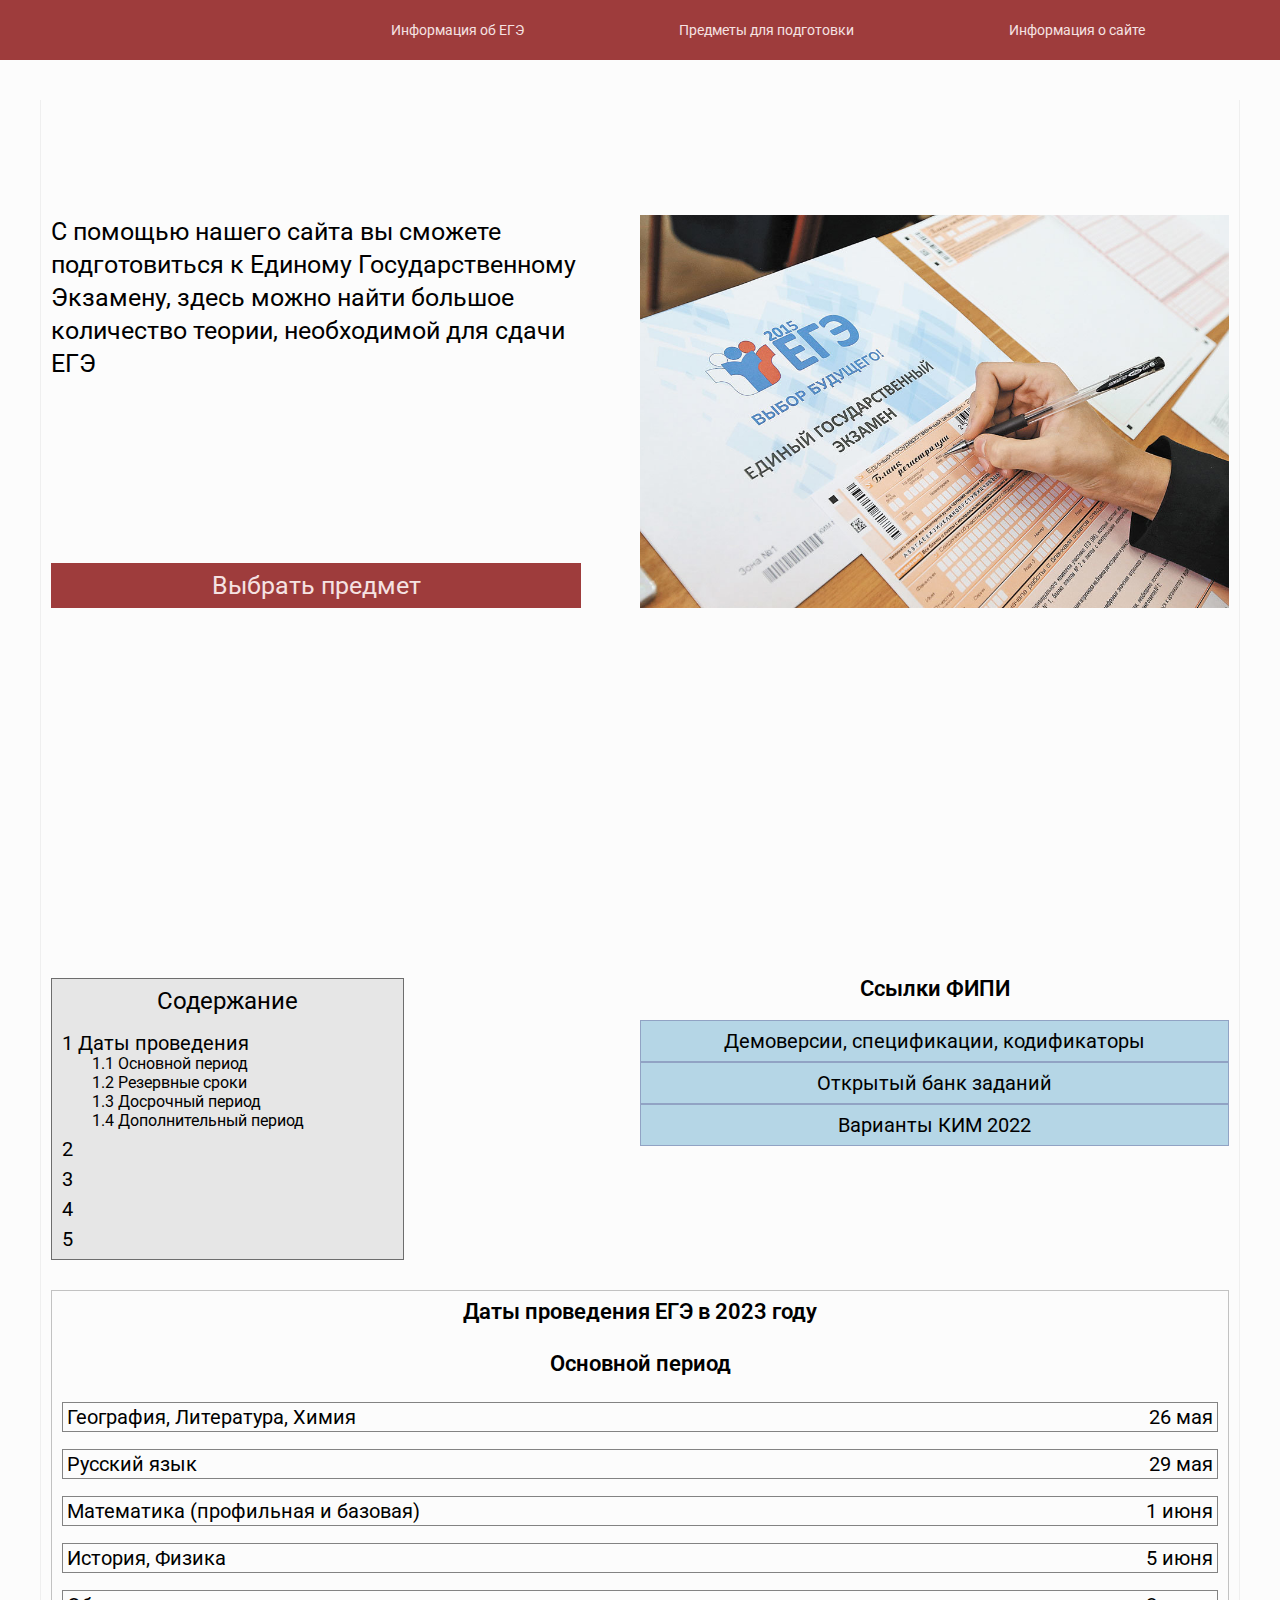
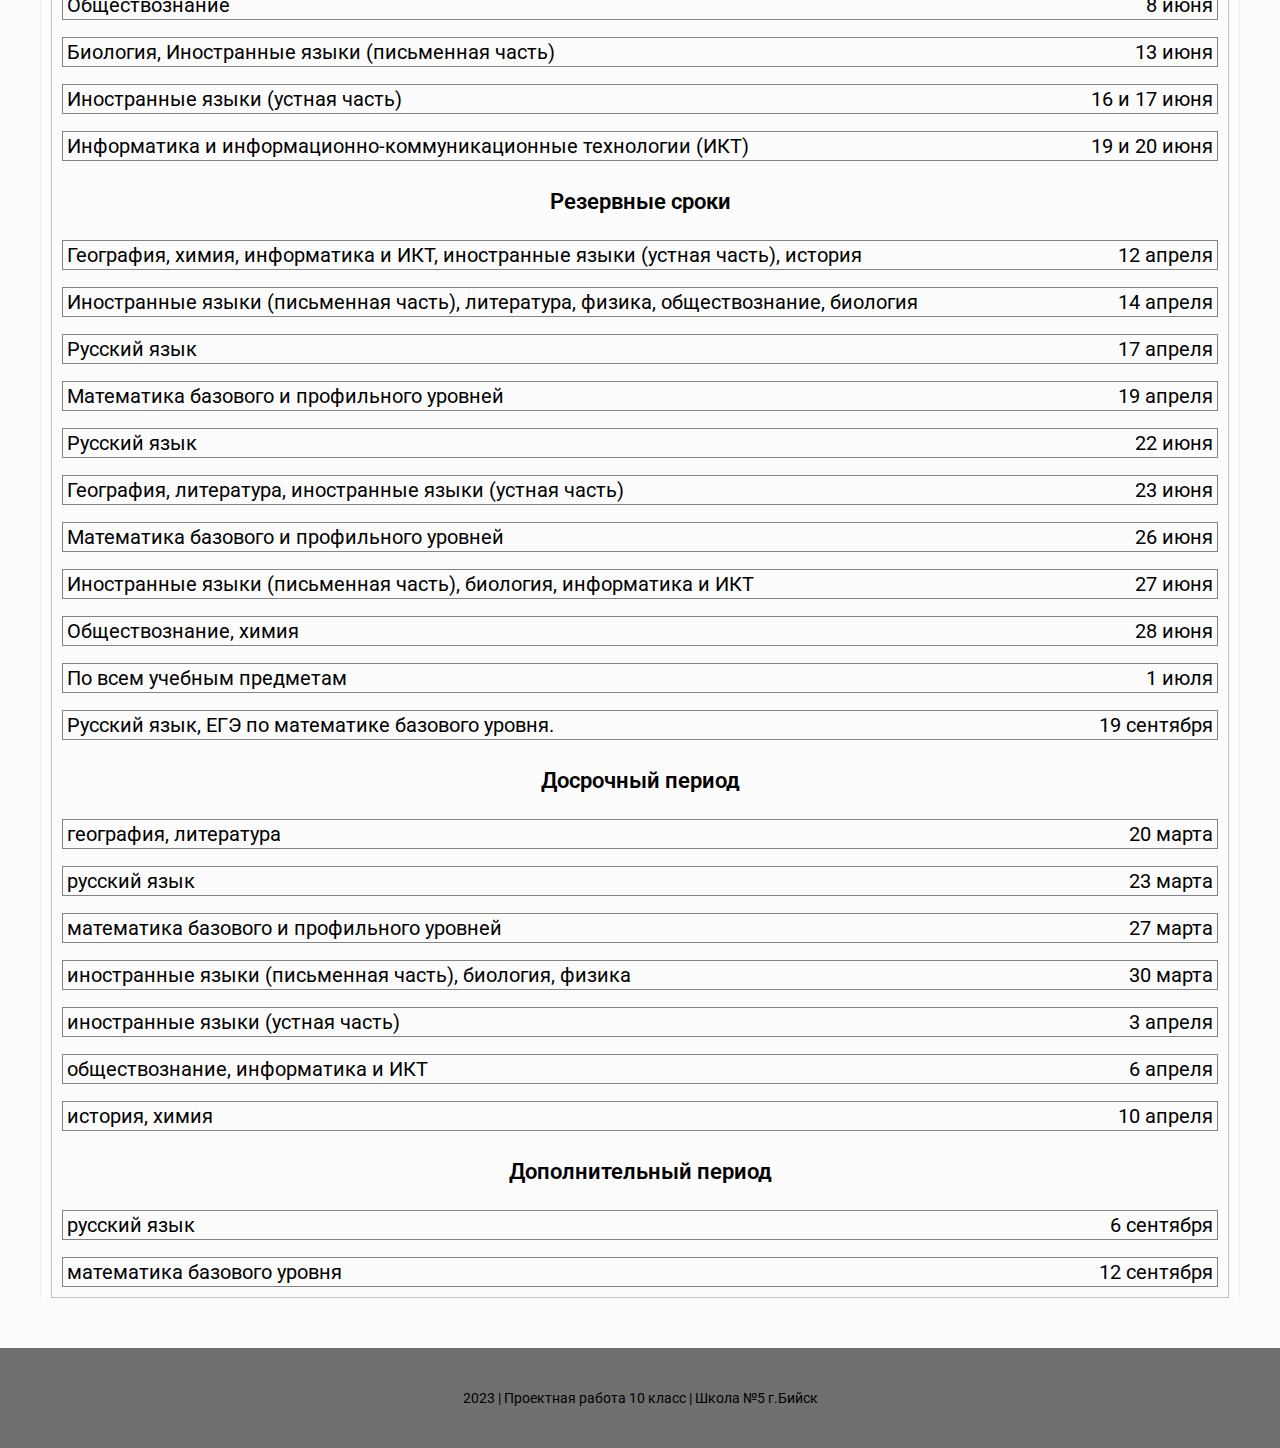
<file: index.html>
<!DOCTYPE html>
<html lang="ru">
	<head>
		<title>Информация об ЕГЭ</title>
		<link rel="stylesheet" href="css/style.css" />
		<meta charset="UTF-8">
		<meta name="viewport" content="width=device-width">
	</head>

	<body>
		<div class="wrapper">
			<header class="header">
				<ul class="header__list">
					<ul class="list__container">
						<li class="list__point"><a href="index.html">Информация об ЕГЭ</a></li>
						<li class="list__point"><a href="choice.html">Предметы для подготовки</a></li>
						<li class="list__point"><a href="#">Информация о сайте</a></li>
					</ul>
				</ul>
			</header>
			<main class="main">
				<div class="main__inner">
					<div class="main__firstpanel">
						<div class="firstpanel__left">
							<div class="firstpanel__txt">С помощью нашего сайта вы сможете подготовиться к Единому Государственному
								Экзамену, здесь можно найти большое количество теории,
								необходимой для сдачи ЕГЭ
							</div>
							<a href="choice.html" class="firstpanel__button">Выбрать предмет</a>
						</div>
						<div class="firstpanel__image">
							<img src="img/ege2.jpg" alt="">
						</div>
					</div>
					<div class="main__secondpanel">
						<div class="main__content">
							<div class="content__title">Содержание</div>
							<ul class="content__list">
								<li class="content__item"><a href="#dates">1 Даты проведения</a>
									<li class="content__subitem"><a href="#dates1">1.1 Основной период</a></li>
									<li class="content__subitem"><a href="#dates2">1.2 Резервные сроки</a></li>
									<li class="content__subitem"><a href="#dates3">1.3 Досрочный период</a></li>
									<li class="content__subitem"><a href="#dates4">1.4 Дополнительный период</a></li>
								</li>
								<li class="content__item">2 </li>
								<li class="content__item">3 </li>
								<li class="content__item">4 </li>
								<li class="content__item">5 </li>
							</ul>
						</div>
						<div class="main__fipilinks">
							<div class="fipilinks__title">Ссылки ФИПИ</div>
							<ul class="fipilinks__list">
								<a class="fipilinks__item" href="https://fipi.ru/ege/demoversii-specifikacii-kodifikatory">Демоверсии, спецификации, кодификаторы</a>
								<a class="fipilinks__item" href="https://fipi.ru/ege/otkrytyy-bank-zadaniy-ege">Открытый банк заданий</a>
								<a class="fipilinks__item" href="https://fipi.ru/ege/otkrytyy-bank-zadaniy-ege/otkrytyye-varianty-kim-ege">Варианты КИМ 2022</a>
							</ul>
						</div>
					</div>
					<div class="main__dates" id="dates">
						<div class="dates__title">Даты проведения ЕГЭ в 2023 году</div>
						<div class="dates__subtitle" id="dates1">Основной период</div>
						<ul class="dates__dates">
							<li class="dates__item"><div class="item__left">География, Литература, Химия</div><div class="item__right">26 мая</div></li>
							<li class="dates__item"><div class="item__left">Русский язык</div><div class="item__right">29 мая</div></li>
							<li class="dates__item"><div class="item__left">Математика (профильная и базовая)</div><div class="item__right">1 июня</div></li>
							<li class="dates__item"><div class="item__left">История, Физика</div><div class="item__right">5 июня</div></li>
							<li class="dates__item"><div class="item__left">Обществознание</div><div class="item__right">8 июня</div></li>
							<li class="dates__item"><div class="item__left">Биология, Иностранные языки (письменная часть)</div><div class="item__right">13 июня</div></li>
							<li class="dates__item"><div class="item__left">Иностранные языки (устная часть)</div><div class="item__right">16 и 17 июня</div></li>
							<li class="dates__item"><div class="item__left">Информатика и информационно-коммуникационные технологии (ИКТ)</div><div class="item__right">19 и 20 июня</div></li>
						</ul>
						<div class="dates__subtitle" id="dates2">Резервные сроки</div>
						<ul class="dates__dates">
							<li class="dates__item"><div class="item__left">География, химия, информатика и ИКТ, иностранные языки (устная часть), история</div><div class="item__right">12 апреля</div></li>
							<li class="dates__item"><div class="item__left">Иностранные языки (письменная часть), литература, физика, обществознание, биология</div><div class="item__right">14 апреля</div></li>
							<li class="dates__item"><div class="item__left">Русский язык</div><div class="item__right">17 апреля</div></li>
							<li class="dates__item"><div class="item__left">Математика базового и профильного уровней</div><div class="item__right">19 апреля</div></li>
							<li class="dates__item"><div class="item__left">Русский язык</div><div class="item__right">22 июня</div></li>
							<li class="dates__item"><div class="item__left">География, литература, иностранные языки (устная часть)</div><div class="item__right">23 июня</div></li>
							<li class="dates__item"><div class="item__left">Математика базового и профильного уровней</div><div class="item__right">26 июня</div></li>
							<li class="dates__item"><div class="item__left">Иностранные языки (письменная часть), биология, информатика и ИКТ</div><div class="item__right">27 июня</div></li>
							<li class="dates__item"><div class="item__left">Обществознание, химия</div><div class="item__right">28 июня</div></li>
							<li class="dates__item"><div class="item__left">По всем учебным предметам</div><div class="item__right">1 июля</div></li>
							<li class="dates__item"><div class="item__left">Русский язык, ЕГЭ по математике базового уровня.</div><div class="item__right">19 сентября</div></li>
						</ul>
						<div class="dates__subtitle" id="dates3">Досрочный период</div>
						<ul class="dates__dates">
							<li class="dates__item"><div class="item__left">география, литература</div><div class="item__right">20 марта</div></li>
							<li class="dates__item"><div class="item__left">русский язык</div><div class="item__right">23 марта</div></li>
							<li class="dates__item"><div class="item__left">математика базового и профильного уровней</div><div class="item__right">27 марта</div></li>
							<li class="dates__item"><div class="item__left">иностранные языки (письменная часть), биология, физика</div><div class="item__right">30 марта</div></li>
							<li class="dates__item"><div class="item__left">иностранные языки (устная часть)</div><div class="item__right">3 апреля</div></li>
							<li class="dates__item"><div class="item__left">обществознание, информатика и ИКТ</div><div class="item__right">6 апреля</div></li>
							<li class="dates__item"><div class="item__left">история, химия</div><div class="item__right">10 апреля</div></li>
						</ul>
						<div class="dates__subtitle" id="dates4">Дополнительный период</div>
						<ul class="dates__dates">
							<li class="dates__item"><div class="item__left">русский язык</div><div class="item__right">6 сентября</div></li>
							<li class="dates__item"><div class="item__left">математика базового уровня</div><div class="item__right">12 сентября</div></li>
						</ul>
					</div>
				</div>
			</main>
			<footer class="footer">
				<div class="footer__info">2023 | Проектная работа 10 класс | Школа №5 г.Бийск</div>
			</footer>
		</div>
	</body>
</html>
</file>
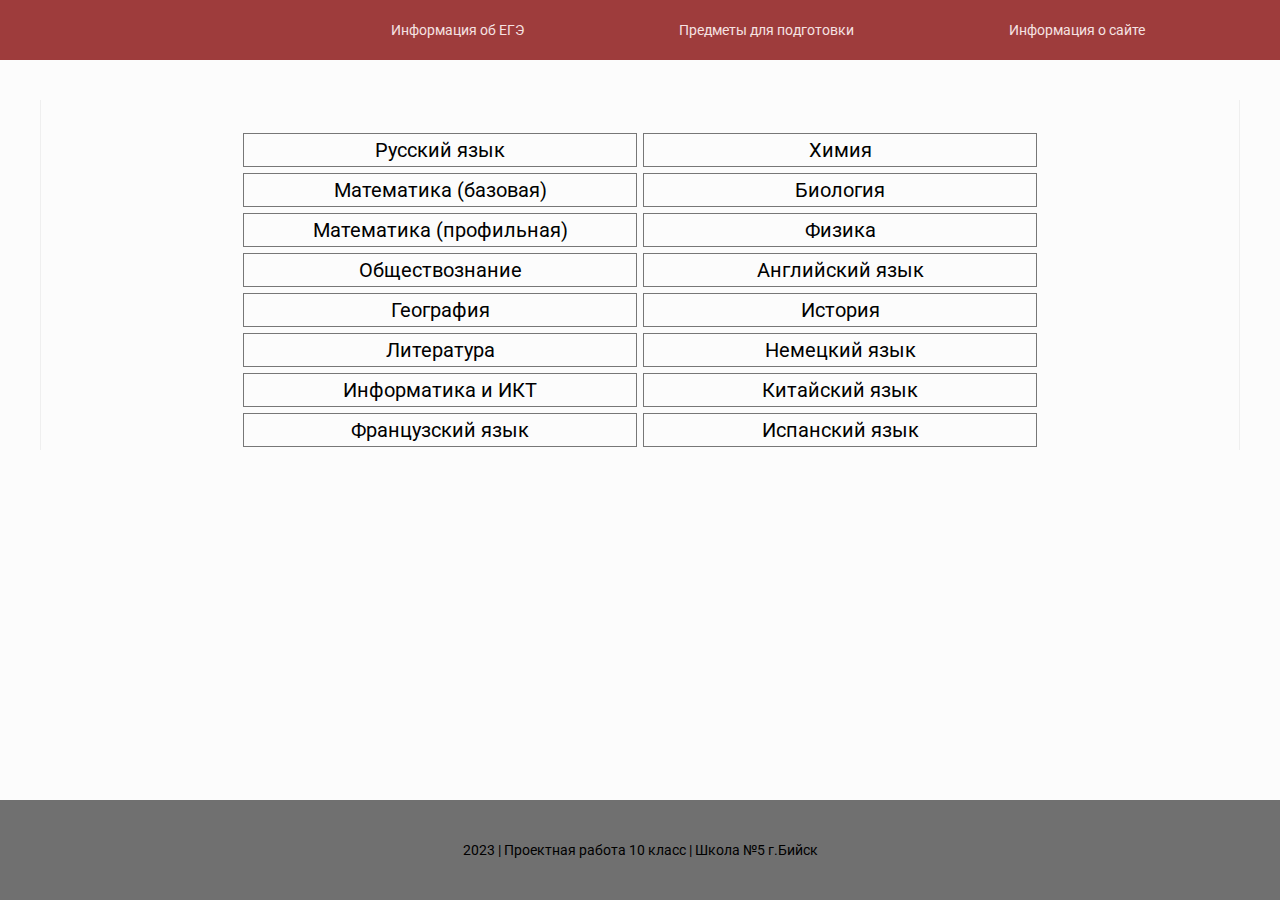
<file: choice.html>
<!DOCTYPE html>
<html lang="ru">
	<head>
		<title>Выбор предмета</title>
		<link rel="stylesheet" href="css/style.css" />
		<meta charset="UTF-8">
        <meta name="viewport" content="width=device-width">
	</head>

	<body>
		<div class="wrapper">
            <header class="header">
                <ul class="header__list">
                    <ul class="list__container">
                        <li class="list__point"><a href="index.html">Информация об ЕГЭ</a></li>
						<li class="list__point"><a href="choice.html">Предметы для подготовки</a></li>
                        <li class="list__point"><a href="#">Информация о сайте</a></li>
                    </ul>
                </ul>
            </header>
                    <main class="main">
                        <div class="main__inner">
                            <div class="main__lists">
                                <div class="main__list">
                                    <a href="#" class="list__item">Русский язык</a>
                                    <a href="#" class="list__item">Математика (базовая)</a>
                                    <a href="mathprofiltheory.html" class="list__item">Математика (профильная)</a>
                                    <a href="#" class="list__item">Обществознание</a>
                                    <a href="#" class="list__item">География</a>
                                    <a href="#" class="list__item">Литература</a>
                                    <a href="#" class="list__item">Информатика и ИКТ</a>
                                    <a href="#" class="list__item">Французский язык</a>
                                </div>
                                <div class="main__list">
                                    <a href="#" class="list__item">Химия</a>
                                    <a href="#" class="list__item">Биология</a>
                                    <a href="#" class="list__item">Физика</a>
                                    <a href="#" class="list__item">Английский язык</a>
                                    <a href="#" class="list__item">История</a>
                                    <a href="#" class="list__item">Немецкий язык</a>
                                    <a href="#" class="list__item">Китайский язык</a>
                                    <a href="#" class="list__item">Испанский язык</a>
                                </div>
                            </div>
                        </div>
                    </main>
            <footer class="footer">
                <div class="footer__info">2023 | Проектная работа 10 класс | Школа №5 г.Бийск</div>
            </footer>
        </div>
	</body>
</html>
</file>
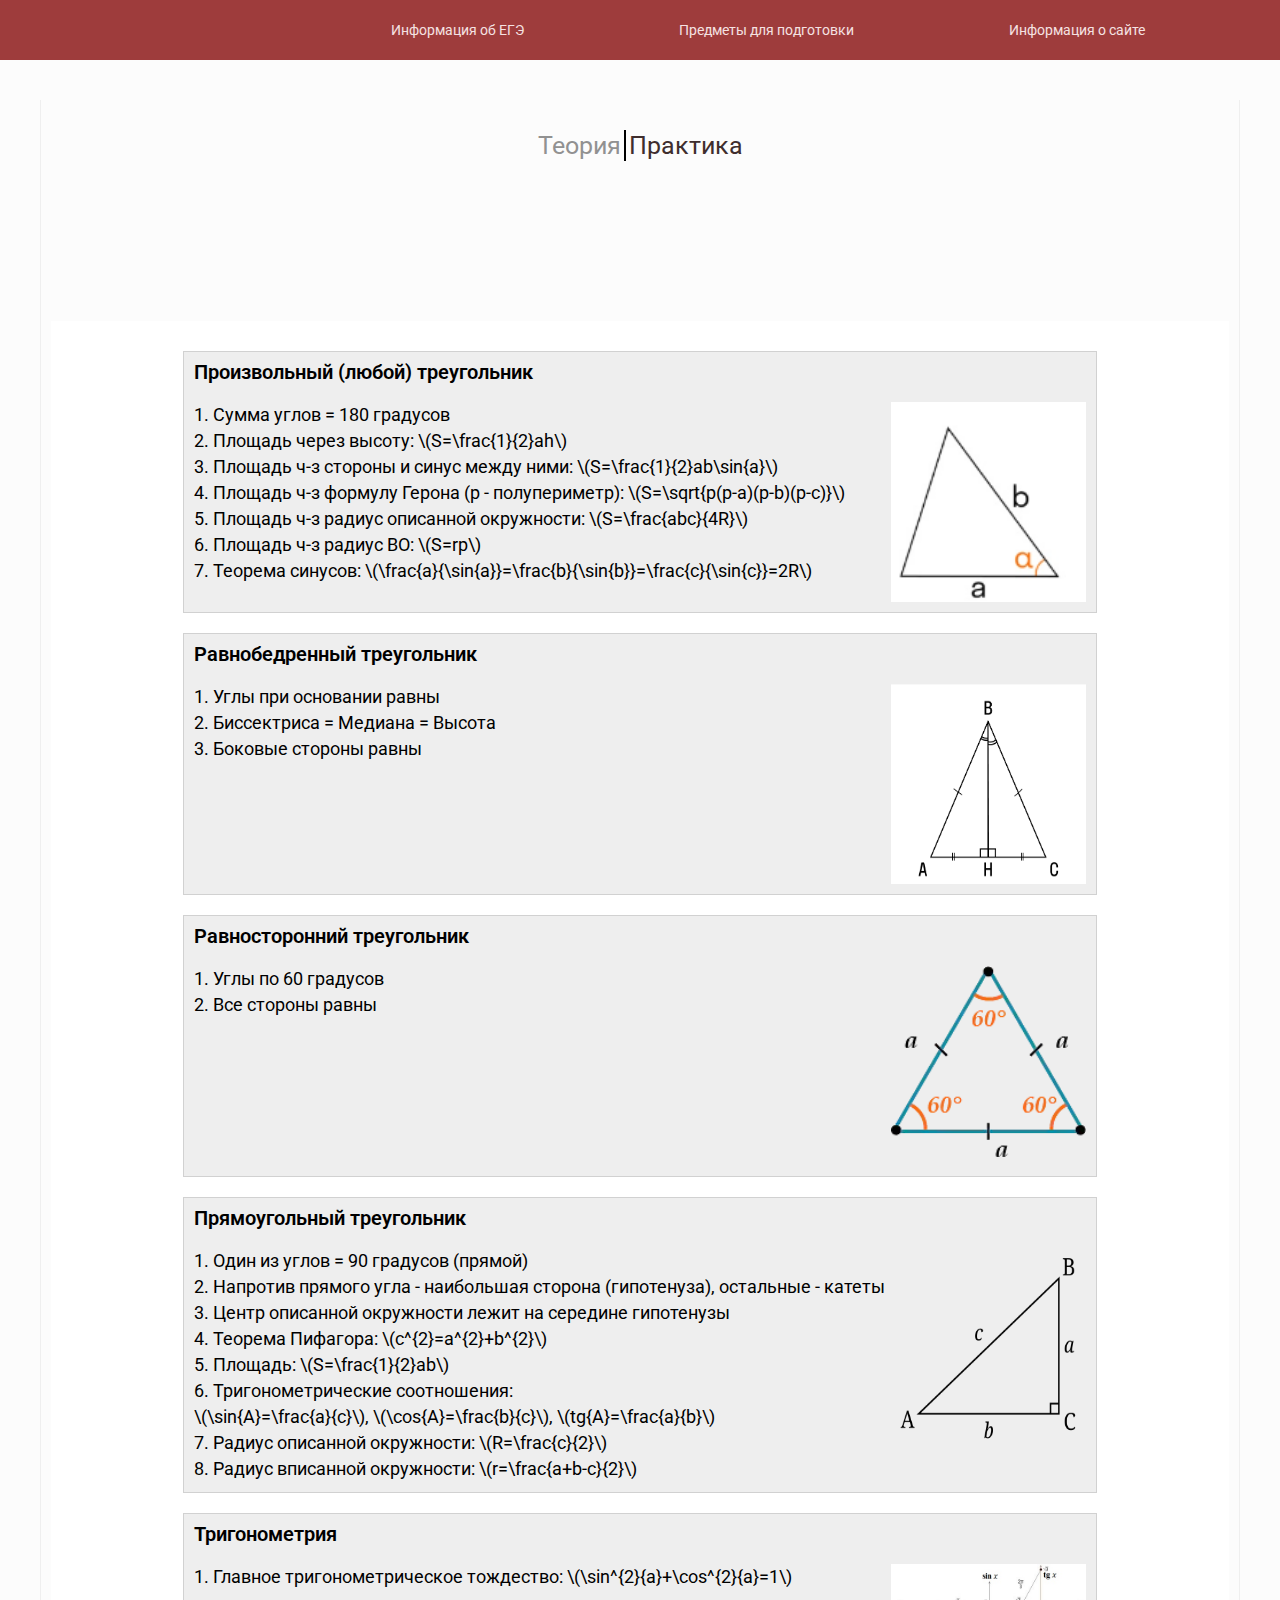
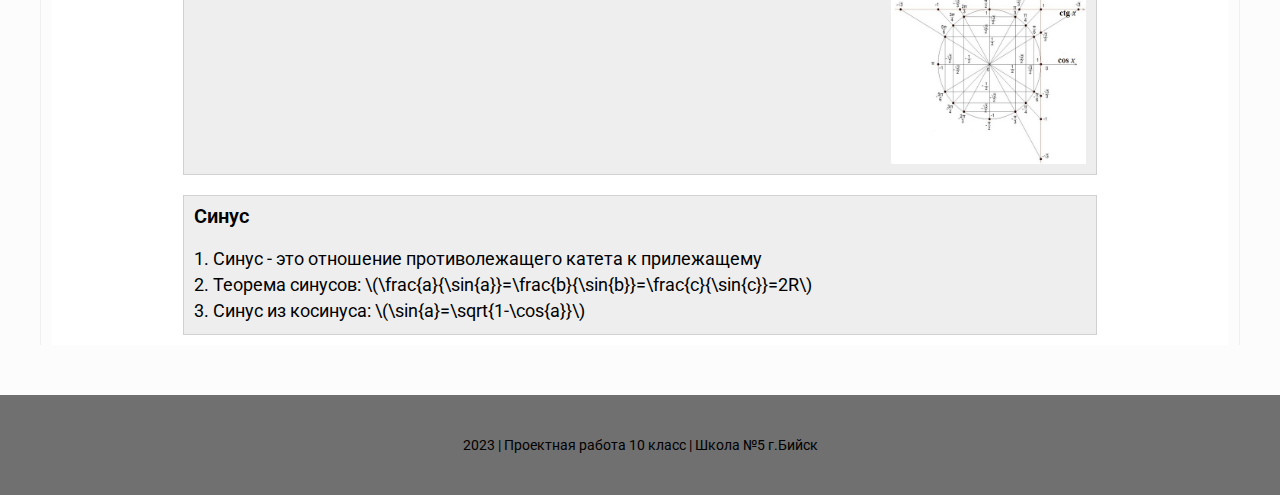
<file: mathprofiltheory.html>
<!DOCTYPE html>
<html lang="ru">
	<head>
		<title>Теория | Математика (профиль)</title>
		<link rel="stylesheet" href="css/style.css" />
		<meta charset="UTF-8">
		<meta name="viewport" content="width=device-width">
	</head>

	<body>
		<div class="wrapper">
			<header class="header">
				<ul class="header__list">
					<ul class="list__container">
						<li class="list__point"><a href="index.html">Информация об ЕГЭ</a></li>
						<li class="list__point"><a href="choice.html">Предметы для подготовки</a></li>
						<li class="list__point"><a href="#">Информация о сайте</a></li>
					</ul>
				</ul>
			</header>
			<main class="main">
				<div class="main__inner">
							<div class="main__choicepanel">
									<div class="choicepanel__point"><a href="mathprofiltheory.html" class="clicked">Теория</a></div>
									<div class="choicepanel__point"><a href="mathprofilpractice.html">Практика</a></div>
							</div>
					<div class="main__theorypanel">
						<ul class="theorypanel__list">
							<li class="theorypanel__theorypoint">
								<div class="theorypoint__title">Произвольный (любой) треугольник</div>
								<div class="theorypoint__main">
									<div class="theorypoint__theory">
										1. Сумма углов = 180 градусов <br>
										2. Площадь через высоту: \(S=\frac{1}{2}ah\) <br>
										3. Площадь ч-з стороны и синус между ними: \(S=\frac{1}{2}ab\sin{a}\) <br>
										4. Площадь ч-з формулу Герона (p - полупериметр): \(S=\sqrt{p(p-a)(p-b)(p-c)}\) <br>
										5. Площадь ч-з радиус описанной окружности: \(S=\frac{abc}{4R}\) <br>
										6. Площадь ч-з радиус ВО: \(S=rp\) <br>
										7. Теорема синусов: \(\frac{a}{\sin{a}}=\frac{b}{\sin{b}}=\frac{c}{\sin{c}}=2R\)
									</div>
									<div class="theorypoint__img"><img src="img/proizvtriangle.png" alt=""></div>
								</div>
							</li>
							<li class="theorypanel__theorypoint">
								<div class="theorypoint__title">Равнобедренный треугольник</div>
								<div class="theorypoint__main">
									<div class="theorypoint__theory">
										1. Углы при основании равны <br>
										2. Биссектриса = Медиана = Высота <br>
										3. Боковые стороны равны <br>
									</div>
									<div class="theorypoint__img"><img src="img/rbtriangle.png" alt=""></div>
								</div>
							</li>
							<li class="theorypanel__theorypoint">
								<div class="theorypoint__title">Равносторонний треугольник</div>
								<div class="theorypoint__main">
									<div class="theorypoint__theory">
										
										1. Углы по 60 градусов <br>
										2. Все стороны равны 

									</div>
									<div class="theorypoint__img"><img src="img/rstriangle.webp" alt=""></div>
								</div>
							</li>
							<li class="theorypanel__theorypoint">
								<div class="theorypoint__title">Прямоугольный треугольник</div>
								<div class="theorypoint__main">
									<div class="theorypoint__theory">
										1. Один из углов = 90 градусов (прямой) <br>
										2. Напротив прямого угла - наибольшая сторона (гипотенуза), остальные - катеты <br>
										3. Центр описанной окружности лежит на середине гипотенузы <br>
										4. Теорема Пифагора: \(c^{2}=a^{2}+b^{2}\) <br>
										5. Площадь: \(S=\frac{1}{2}ab\) <br>
										6. Тригонометрические соотношения: <br> \(\sin{A}=\frac{a}{c}\), \(\cos{A}=\frac{b}{c}\), \(tg{A}=\frac{a}{b}\) <br>
										7. Радиус описанной окружности: \(R=\frac{c}{2}\) <br>
										8. Радиус вписанной окружности: \(r=\frac{a+b-c}{2}\)

									</div>
									<div class="theorypoint__img"><img src="img/putriangle.png" alt=""></div>
								</div>
							</li>
							<li class="theorypanel__theorypoint">
								<div class="theorypoint__title">Тригонометрия</div>
								<div class="theorypoint__main">
									<div class="theorypoint__theory">
										1. Главное тригонометрическое тождество: \(\sin^{2}{a}+\cos^{2}{a}=1\) <br>
									</div>
									<div class="theorypoint__img"><img src="img/circle.jpg" alt=""></div>
								</div>
							</li>
							<li class="theorypanel__theorypoint">
								<div class="theorypoint__title">Синус</div>
								<div class="theorypoint__main">
									<div class="theorypoint__theory">
										1. Синус - это отношение противолежащего катета к прилежащему <br>
										2. Теорема синусов: \(\frac{a}{\sin{a}}=\frac{b}{\sin{b}}=\frac{c}{\sin{c}}=2R\) <br>
										3. Синус из косинуса: \(\sin{a}=\sqrt{1-\cos{a}}\)
									</div>
									<div class="theorypoint__img disable"><img src="img/proizvtriangle.png" alt="" class="disable"></div>
								</div>
							</li>
						</ul>
					</div>
				</div>
			</main>
			<footer class="footer">
				<div class="footer__info">2023 | Проектная работа 10 класс | Школа №5 г.Бийск</div>
			</footer>
		</div>
		<script type="text/javascript" src="https://www.hostmath.com/Math/MathJax.js?config=OK"></script>
	</body>
</html>
</file>
<file: css/style.css>
@charset "UTF-8";
@import url("https://fonts.googleapis.com/css2?family=Roboto:wght@300;400;700;900&display=swap");
/*Обнуление*/
* {
  padding: 0;
  margin: 0;
  border: 0;
}

*, *:before, *:after {
  -webkit-box-sizing: border-box;
  box-sizing: border-box;
}

:focus, :active {
  outline: none;
}

a:focus, a:active {
  outline: none;
}

nav, footer, header, aside {
  display: block;
}

html, body {
  height: 100%;
  width: 100%;
  font-size: 100%;
  line-height: 1;
  font-size: 14px;
  -ms-text-size-adjust: 100%;
  -moz-text-size-adjust: 100%;
  -webkit-text-size-adjust: 100%;
}

input, button, textarea {
  font-family: inherit;
}

input::-ms-clear {
  display: none;
}

button {
  cursor: pointer;
}

button::-moz-focus-inner {
  padding: 0;
  border: 0;
}

a, a:visited {
  text-decoration: none;
}

a:hover {
  text-decoration: none;
}

ul li {
  list-style: none;
}

img {
  vertical-align: top;
}

h1, h2, h3, h4, h5, h6 {
  font-size: inherit;
  font-weight: inherit;
}

/*--------------------*/
.header {
  width: 100%;
  height: 60px;
  background-color: rgb(158, 60, 60);
}

.header__list {
  display: -webkit-box;
  display: -ms-flexbox;
  display: flex;
  height: 100%;
  width: 100%;
  -webkit-box-pack: end;
      -ms-flex-pack: end;
          justify-content: flex-end;
}

.list__left {
  width: 20%;
  height: 100%;
  -webkit-box-align: center;
      -ms-flex-align: center;
          align-items: center;
  display: -webkit-box;
  display: -ms-flexbox;
  display: flex;
}

.list__container {
  display: -webkit-box;
  display: -ms-flexbox;
  display: flex;
  -webkit-box-pack: space-evenly;
      -ms-flex-pack: space-evenly;
          justify-content: space-evenly;
  -webkit-box-align: center;
      -ms-flex-align: center;
          align-items: center;
  width: 80%;
}
.list__container a {
  padding: 20px;
}

.main__firstpanel {
  display: -webkit-box;
  display: -ms-flexbox;
  display: flex;
  -webkit-box-pack: justify;
      -ms-flex-pack: justify;
          justify-content: space-between;
  margin-top: 85px;
}

.firstpanel__txt {
  font-size: 25px;
  line-height: 33px;
}

.firstpanel__image {
  width: 50%;
  height: 40%;
}
.firstpanel__image img {
  width: 100%;
  height: 100%;
}

.firstpanel__left {
  width: 45%;
  display: -webkit-box;
  display: -ms-flexbox;
  display: flex;
  -webkit-box-orient: vertical;
  -webkit-box-direction: normal;
      -ms-flex-direction: column;
          flex-direction: column;
  -webkit-box-pack: justify;
      -ms-flex-pack: justify;
          justify-content: space-between;
}

.firstpanel__button {
  background-color: rgb(158, 60, 60);
  padding: 10px;
  text-align: center;
  font-size: 25px;
}

.main__dates {
  display: -webkit-box;
  display: -ms-flexbox;
  display: flex;
  -webkit-box-orient: vertical;
  -webkit-box-direction: normal;
      -ms-flex-direction: column;
          flex-direction: column;
  border: 1px solid rgb(194, 194, 194);
  padding: 10px;
  margin: 30px 0 0 0;
}

.dates__title {
  text-align: center;
  font-size: 22px;
  font-weight: 600;
}

.dates__subtitle {
  text-align: center;
  padding: 30px 0 10px 0;
  font-weight: 600;
  font-size: 22px;
}

.dates__item {
  margin: 17px 0 0 0;
  border: 1px solid rgb(131, 131, 131);
  padding: 4px;
  display: -webkit-box;
  display: -ms-flexbox;
  display: flex;
  -webkit-box-pack: justify;
      -ms-flex-pack: justify;
          justify-content: space-between;
}

.main__content {
  background-color: rgb(230, 230, 230);
  padding: 10px;
  border: 1px solid rgb(109, 109, 109);
  width: 30%;
}
.main__content a {
  color: black;
}
.main__content a:hover {
  color: gray;
}

.content__subitem {
  padding-left: 30px;
  font-size: 16px;
  margin-top: 3px;
}

.content__item {
  margin-top: 10px;
  font-size: 20px;
}

.content__list {
  list-style-type: disc;
}

.content__title {
  text-align: center;
  font-size: 24px;
  margin: 0 0 20px 0;
}

.main__fipilinks {
  width: 50%;
}

.fipilinks__title {
  font-size: 22px;
  font-weight: 600;
  text-align: center;
}

.fipilinks__list {
  display: -webkit-box;
  display: -ms-flexbox;
  display: flex;
  -webkit-box-orient: vertical;
  -webkit-box-direction: normal;
      -ms-flex-direction: column;
          flex-direction: column;
  margin-top: 20px;
  width: 100%;
}

.fipilinks__item {
  background-color: rgb(181, 214, 230);
  padding: 10px;
  border: 1px solid rgb(145, 163, 196);
  text-align: center;
  color: black;
  width: 100%;
}

.main__secondpanel {
  display: -webkit-box;
  display: -ms-flexbox;
  display: flex;
  margin-top: 370px;
  width: 100%;
  -webkit-box-pack: justify;
      -ms-flex-pack: justify;
          justify-content: space-between;
}

.footer {
  width: 100%;
  height: 100px;
  background-color: rgb(112, 112, 112);
  -webkit-box-flex: 0;
      -ms-flex: 0 0 auto;
          flex: 0 0 auto;
  display: -webkit-box;
  display: -ms-flexbox;
  display: flex;
  -webkit-box-pack: center;
      -ms-flex-pack: center;
          justify-content: center;
  -webkit-box-align: center;
      -ms-flex-align: center;
          align-items: center;
}

.main__choicepanel {
  display: -webkit-box;
  display: -ms-flexbox;
  display: flex;
  -webkit-box-pack: center;
      -ms-flex-pack: center;
          justify-content: center;
}

.choicepanel__point {
  padding: 3px;
}
.choicepanel__point a {
  color: rgb(63, 46, 46);
  font-size: 25px;
}
.choicepanel__point a:hover {
  color: rgb(145, 145, 145);
}
.choicepanel__point .clicked {
  color: rgb(145, 145, 145);
}

.choicepanel__point:last-child {
  border-left: 2px solid black;
}

.main__theorypanel {
  margin: 160px 0 0 0;
  background-color: rgb(255, 255, 255);
  padding: 10px;
}

.theorypanel__list {
  display: -webkit-box;
  display: -ms-flexbox;
  display: flex;
  -webkit-box-orient: vertical;
  -webkit-box-direction: normal;
      -ms-flex-direction: column;
          flex-direction: column;
  -webkit-box-align: center;
      -ms-flex-align: center;
          align-items: center;
}

.theorypanel__theorypoint {
  background-color: rgb(238, 238, 238);
  width: 79%;
  max-height: 400px;
  margin-top: 20px;
  padding: 10px;
  border: 1px solid rgb(209, 209, 209);
}

.theorypoint__img {
  width: 200px;
  height: 200px;
  -webkit-transition: 0.1s;
  transition: 0.1s;
}
.theorypoint__img img {
  width: 100%;
  height: 100%;
}

.theorypoint__title {
  font-weight: 600;
}

.theorypoint__main {
  display: -webkit-box;
  display: -ms-flexbox;
  display: flex;
  -webkit-box-pack: justify;
      -ms-flex-pack: justify;
          justify-content: space-between;
  margin-top: 20px;
  line-height: 26px;
  font-size: 18px;
}

.main__alert {
  margin: 0 auto;
  padding-top: 40px;
  text-align: center;
}
.main__alert a {
  color: black;
}
.main__alert a:hover {
  color: gray;
}

.theorypoint__theory {
  width: 80%;
}

.theorypoint__img:hover {
  width: 600px;
  height: 375px;
  margin: -40px 0 0 0;
  -webkit-transition: 0.1s;
  transition: 0.1s;
}

.main__lists {
  display: -webkit-box;
  display: -ms-flexbox;
  display: flex;
  -webkit-box-orient: horizontal;
  -webkit-box-direction: normal;
      -ms-flex-direction: row;
          flex-direction: row;
  margin: 0 auto;
}

.main__list {
  display: -webkit-box;
  display: -ms-flexbox;
  display: flex;
  -webkit-box-orient: vertical;
  -webkit-box-direction: normal;
      -ms-flex-direction: column;
          flex-direction: column;
  text-align: center;
  width: 400px;
}

.list__item {
  padding: 6px;
  margin: 3px;
  color: rgb(0, 0, 0);
  border: 1px solid rgb(119, 119, 119);
  -webkit-transition: 0.07s;
  transition: 0.07s;
}

.list__item:hover {
  background-color: rgb(128, 66, 66);
  border: 1px solid black;
  -webkit-transition: 0.07s;
  transition: 0.07s;
}

.wrapper {
  display: -webkit-box;
  display: -ms-flexbox;
  display: flex;
  -webkit-box-orient: vertical;
  -webkit-box-direction: normal;
      -ms-flex-direction: column;
          flex-direction: column;
  min-height: 100%;
}

body {
  font-family: "Roboto", sans-serif;
}

.main {
  width: 100%;
  padding: 0 0 50px 0;
  background-color: rgb(252, 252, 252);
  -webkit-box-flex: 1;
      -ms-flex: 1 0 auto;
          flex: 1 0 auto;
}

.main__inner {
  max-width: 1200px;
  margin: 40px auto 0 auto;
  padding: 30px 10px 0 10px;
  font-size: 20px;
  display: -webkit-box;
  display: -ms-flexbox;
  display: flex;
  -webkit-box-orient: vertical;
  -webkit-box-direction: normal;
      -ms-flex-direction: column;
          flex-direction: column;
}

a {
  color: rgb(245, 226, 226);
}

a:hover {
  color: rgb(255, 255, 255);
}

.main__inner {
  border-left: 1px solid rgba(201, 201, 201, 0.253);
  border-right: 1px solid rgba(201, 201, 201, 0.253);
}

.disable {
  display: none;
}

@media (max-width: 1200px) {
  .main__inner {
    max-width: 970px;
  }
  .item__right {
    width: 21%;
    text-align: end;
  }
}
@media (max-width: 992px) {
  .main__inner {
    max-width: 750px;
  }
  .main__content {
    width: 40%;
  }
}
@media (max-width: 767px) {
  .main__inner {
    max-width: none;
  }
  .dates__item {
    font-size: 15px;
  }
  .item__right {
    width: 20%;
    text-align: end;
  }
  .list__container a {
    padding: 10px 1px 10px 0;
    font-size: 14px;
  }
  .list__container {
    width: 100%;
  }
}
@media (max-width: 600px) {
  .main__inner {
    max-width: none;
  }
  .main__firstpanel {
    margin-top: 40px;
  }
  .firstpanel__txt {
    font-size: 26px;
    line-height: 30px;
  }
  .dates__item {
    font-size: 12px;
  }
  .list__container {
    width: 100%;
    -ms-flex-pack: distribute;
        justify-content: space-around;
  }
  .firstpanel__image {
    display: none;
  }
  .firstpanel__left {
    width: 100%;
  }
  .firstpanel__button {
    margin-top: 52px;
    padding: 13px;
    width: 80%;
  }
  .header {
    height: 75px;
  }
  .list__container a {
    padding: 10px 1px 10px 0;
    font-size: 11px;
  }
  .content__title {
    font-size: 17px;
  }
  .content__item {
    font-size: 13px;
    margin-top: 5px;
  }
  .content__subitem {
    font-size: 12px;
    margin-top: 1px;
  }
  .fipilinks__item {
    font-size: 14px;
    padding: 4px;
  }
  .main__fipilinks {
    width: 40%;
  }
  .fipilinks__title {
    font-size: 17px;
  }
  .content__subitem {
    padding: 3px 0px 3px 12px;
  }
  .main__content {
    padding: 5px;
    width: 50%;
  }
  .main__inner {
    padding: 10px 3px 0 3px;
  }
  .item__right {
    width: 55%;
    text-align: end;
  }
}
@media (max-width: 375px) {
  .list__container a {
    font-size: 10px;
  }
}
@media (max-width: 320px) {
  .list__container a {
    font-size: 9px;
  }
}
@media (max-width: 992px) {
  .main__lists {
    margin: 0;
  }
}
@media (max-width: 1200px) {
  .theorypanel__theorypoint {
    width: 100%;
  }
}
@media (max-width: 992px) {
  .theorypoint__theory {
    font-size: 16px;
  }
}
@media (max-width: 767px) {
  .theorypoint__img {
    width: 160px;
    height: 160px;
  }
  .theorypoint__theory {
    line-height: 18px;
  }
  .theorypoint__img:hover {
    width: 450px;
    height: 270px;
    margin: -40px 0 0 0;
    -webkit-transition: 0.1s;
    transition: 0.1s;
    position: inherit;
  }
}
@media (max-width: 600px) {
  .theorypoint__main {
    -webkit-box-orient: vertical;
    -webkit-box-direction: reverse;
        -ms-flex-direction: column-reverse;
            flex-direction: column-reverse;
  }
  .theorypanel__theorypoint {
    max-height: 700px;
  }
  .theorypoint__img:hover {
    width: 270px;
    height: 270px;
    margin: -40px 0 0 0;
    -webkit-transition: 0.1s;
    transition: 0.1s;
    position: inherit;
  }
  .theorypoint__theory {
    width: 100%;
    margin-top: 10px;
    line-height: 23px;
  }
}
</file>
